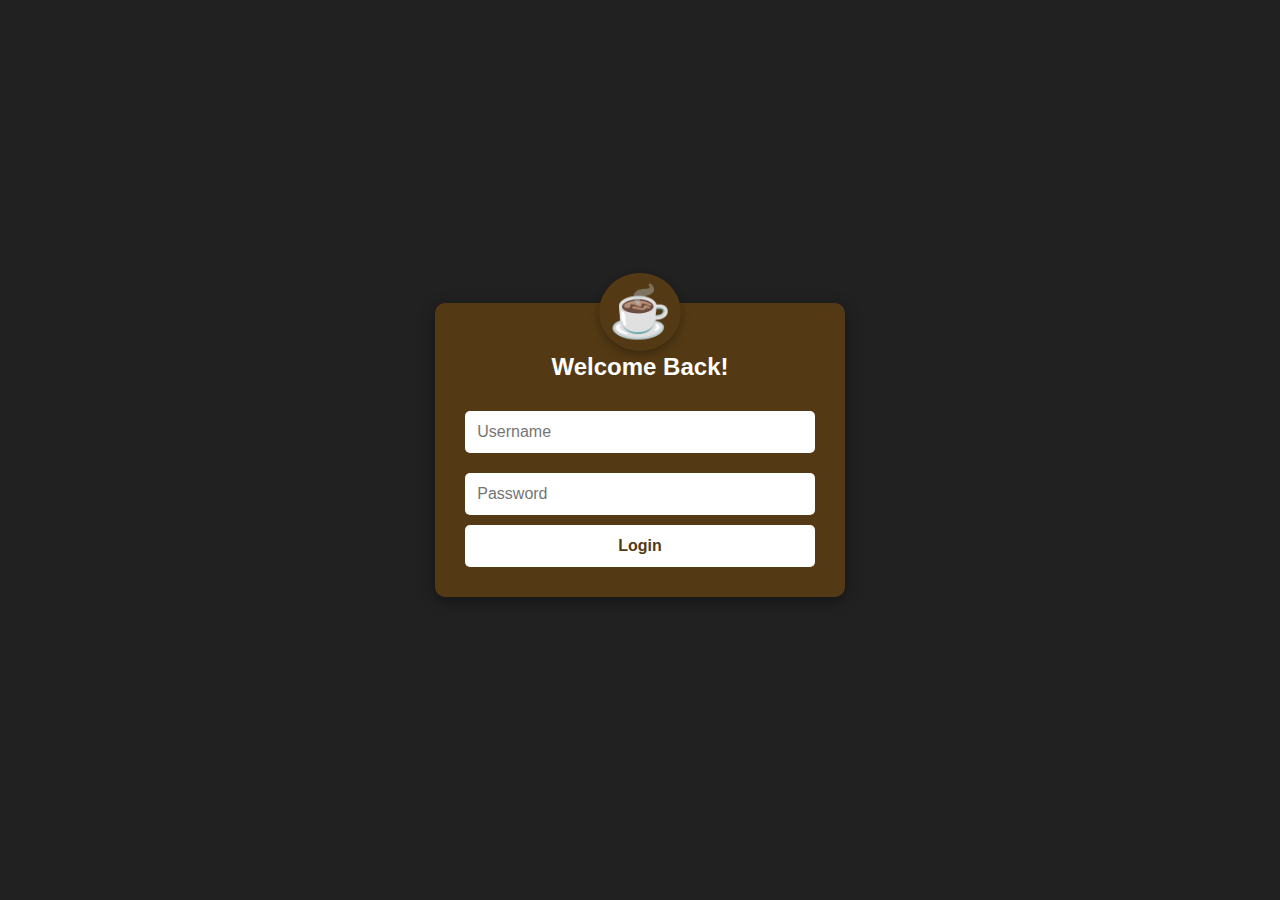
<file: akbar/login.html>
<!DOCTYPE html>
<html lang="en">
<head>
    <meta charset="UTF-8">
    <meta name="viewport" content="width=device-width, initial-scale=1.0">
    <title>Login - GenZCoffee</title>
    <link rel="stylesheet" href="assets/login.css">
</head>
<body>
    <div class="login-container">
        <h2>Welcome Back!</h2>
        
            <input type="text" id="username" name="username" placeholder="Username" required>
            <input type="password" id="password" name="password" placeholder="Password" required >

            <button id="kirim">Login</button>
        
    </div>
    <script src="assets/login.js"></script>
</body>
</html>
</file>
<file: akbar/assets/login.css>
body {
    font-family: Arial, sans-serif;
    background-color: #212121;
    display: flex;
    justify-content: center;
    align-items: center;
    height: 100vh;
    margin: 0;
}
.login-container {
    background-color: #543A14;
    padding: 30px;
    border-radius: 10px;
    box-shadow: 0 4px 15px rgba(0, 0, 0, 0.4);
    text-align: center;
    width: 350px;
    position: relative;
}
.login-container h2 {
    color: #FFFFFF;
    margin-bottom: 20px;
}
.login-container input {
    width: 93%;
    padding: 12px;
    margin: 10px 0;
    border: none;
    border-radius: 5px;
    background-color: #FFFFFF;
    color: #543A14;
    font-size: 16px;
}
.login-container button {
    width: 100%;
    padding: 12px;
    background-color: #FFFFFF;
    color: #543A14;
    border: none;
    border-radius: 5px;
    cursor: pointer;
    font-size: 16px;
    font-weight: bold;
    transition: 0.3s;
}
.login-container button:hover {
    background-color: #d3a256;
    color: #FFFFFF;
}
.login-container::before {
    content: '\2615';
    font-size: 50px;
    position: absolute;
    top: -30px;
    left: 50%;
    transform: translateX(-50%);
    color: #FFFFFF;
    background-color: #543A14;
    padding: 10px;
    border-radius: 50%;
    box-shadow: 0 4px 10px rgba(0, 0, 0, 0.3);
}
</file>
